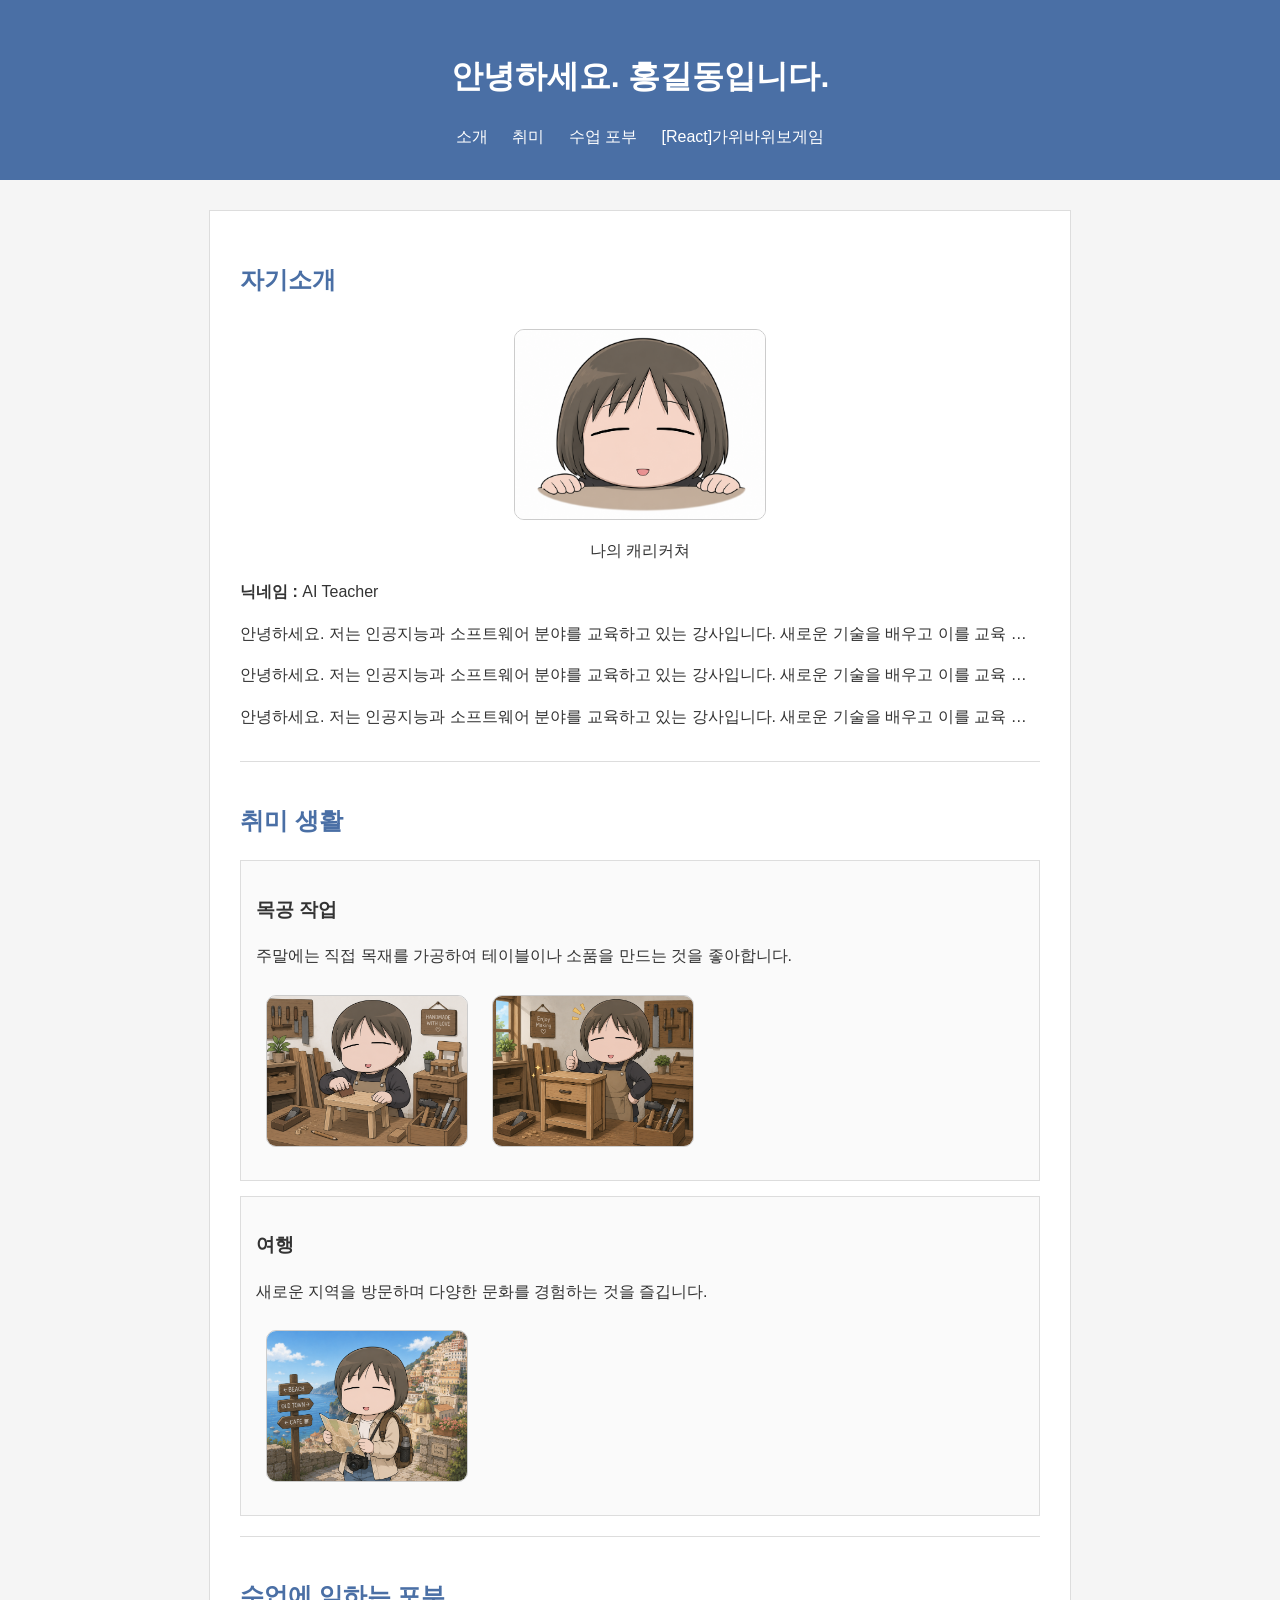
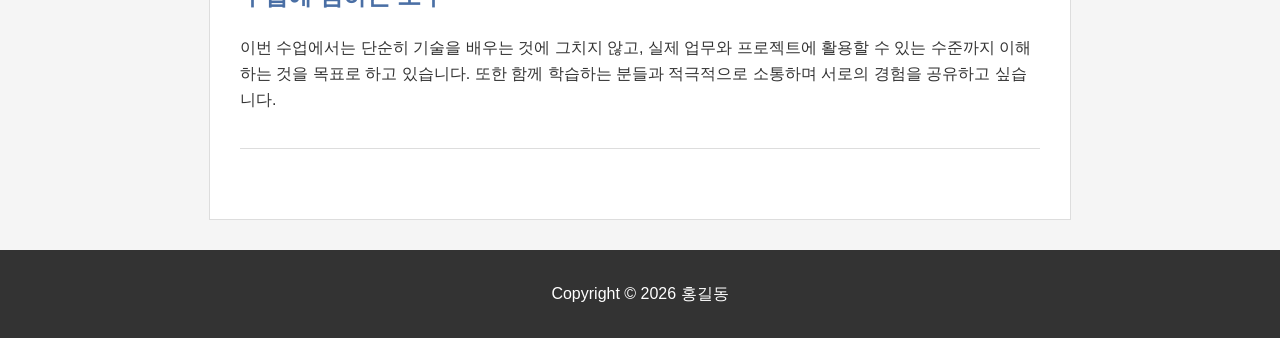
<file: index.html>
<!DOCTYPE html>
<html lang="ko">
<head>
    <meta charset="UTF-8">
    <title>자기소개 페이지</title>

    <style>
        body {
            background-color: #f5f5f5;
            font-family: "맑은 고딕", sans-serif;
            color: #333333;
            margin: 0;
            line-height: 1.6;
        }

        header {
            background-color: #4a6fa5;
            color: white;
            text-align: center;
            padding: 30px;
        }

        nav a {
            color: white;
            text-decoration: none;
            margin: 10px;
        }

        nav a:hover {
            color: yellow;
            text-decoration: underline;
        }

        main {
            width: 800px;
            margin: 30px auto;
            background-color: white;
            padding: 30px;
            border: 1px solid #dddddd;
        }

        section {
            margin-bottom: 40px;
            padding-bottom: 20px;
            border-bottom: 1px solid #dddddd;
        }

        h2 {
            color: #4a6fa5;
        }

        figure {
            text-align: center;
        }

        img {
            margin: 10px;
            border: 1px solid #cccccc;
            border-radius: 10px;
        }

        article {
            background-color: #fafafa;
            padding: 15px;
            margin-top: 15px;
            border: 1px solid #dddddd;
        }

        footer {
            background-color: #333333;
            color: white;
            text-align: center;
            padding: 15px;
        }

        #intro {
            height: 500px;
            overflow: auto;
        }

        #intro p {
            overflow: hidden;
            text-overflow: ellipsis;
            white-space: nowrap;    
        }
    </style>
</head>

<body>

    <header>
        <h1>안녕하세요. 홍길동입니다.</h1>
        <nav>
            <a href="#intro">소개</a>
            <a href="#hobby">취미</a>
            <a href="#goal">수업 포부</a>
            <a href="./rock-paper-scissors-game">[React]가위바위보게임</a>
        </nav>
    </header>

    <main>

        <section id="intro">
            <h2>자기소개</h2>

            <figure>
                <img src="images/profile.png" alt="캐리커쳐 사진" width="250">
                <figcaption>나의 캐리커쳐</figcaption>
            </figure>

            <p><strong>닉네임 :</strong> AI Teacher</p>

            <p>
                안녕하세요. 저는 인공지능과 소프트웨어 분야를 교육하고 있는 강사입니다.
                새로운 기술을 배우고 이를 교육 현장에 적용하는 것을 좋아합니다.
                특히 생성형 AI와 웹 기술에 관심이 많으며, 다양한 프로젝트를 통해
                실무 경험을 쌓고 있습니다.
            </p>
             <p>
                안녕하세요. 저는 인공지능과 소프트웨어 분야를 교육하고 있는 강사입니다.
                새로운 기술을 배우고 이를 교육 현장에 적용하는 것을 좋아합니다.
                특히 생성형 AI와 웹 기술에 관심이 많으며, 다양한 프로젝트를 통해
                실무 경험을 쌓고 있습니다.
            </p>
             <p>
                안녕하세요. 저는 인공지능과 소프트웨어 분야를 교육하고 있는 강사입니다.
                새로운 기술을 배우고 이를 교육 현장에 적용하는 것을 좋아합니다.
                특히 생성형 AI와 웹 기술에 관심이 많으며, 다양한 프로젝트를 통해
                실무 경험을 쌓고 있습니다.
            </p>
        </section>

        <section id="hobby">
            <h2>취미 생활</h2>

            <article>
                <h3>목공 작업</h3>
                <p>
                    주말에는 직접 목재를 가공하여 테이블이나 소품을 만드는 것을 좋아합니다.
                </p>
                <img src="images/ezu_목공01.png" alt="목공 사진1" width="200">
                <img src="images/ezu_목공02.png" alt="목공 사진2" width="200">
            </article>

            <article>
                <h3>여행</h3>
                <p>
                    새로운 지역을 방문하며 다양한 문화를 경험하는 것을 즐깁니다.
                </p>
                <img src="images/ezu_여행.png" alt="여행 사진1" width="200">
            </article>
        </section>

        <section id="goal">
            <h2>수업에 임하는 포부</h2>

            <p>
                이번 수업에서는 단순히 기술을 배우는 것에 그치지 않고,
                실제 업무와 프로젝트에 활용할 수 있는 수준까지 이해하는 것을 목표로 하고 있습니다.
                또한 함께 학습하는 분들과 적극적으로 소통하며 서로의 경험을 공유하고 싶습니다.
            </p>
        </section>

    </main>

    <footer>
        <p>Copyright © 2026 홍길동</p>
    </footer>

</body>
</html>
</file>
